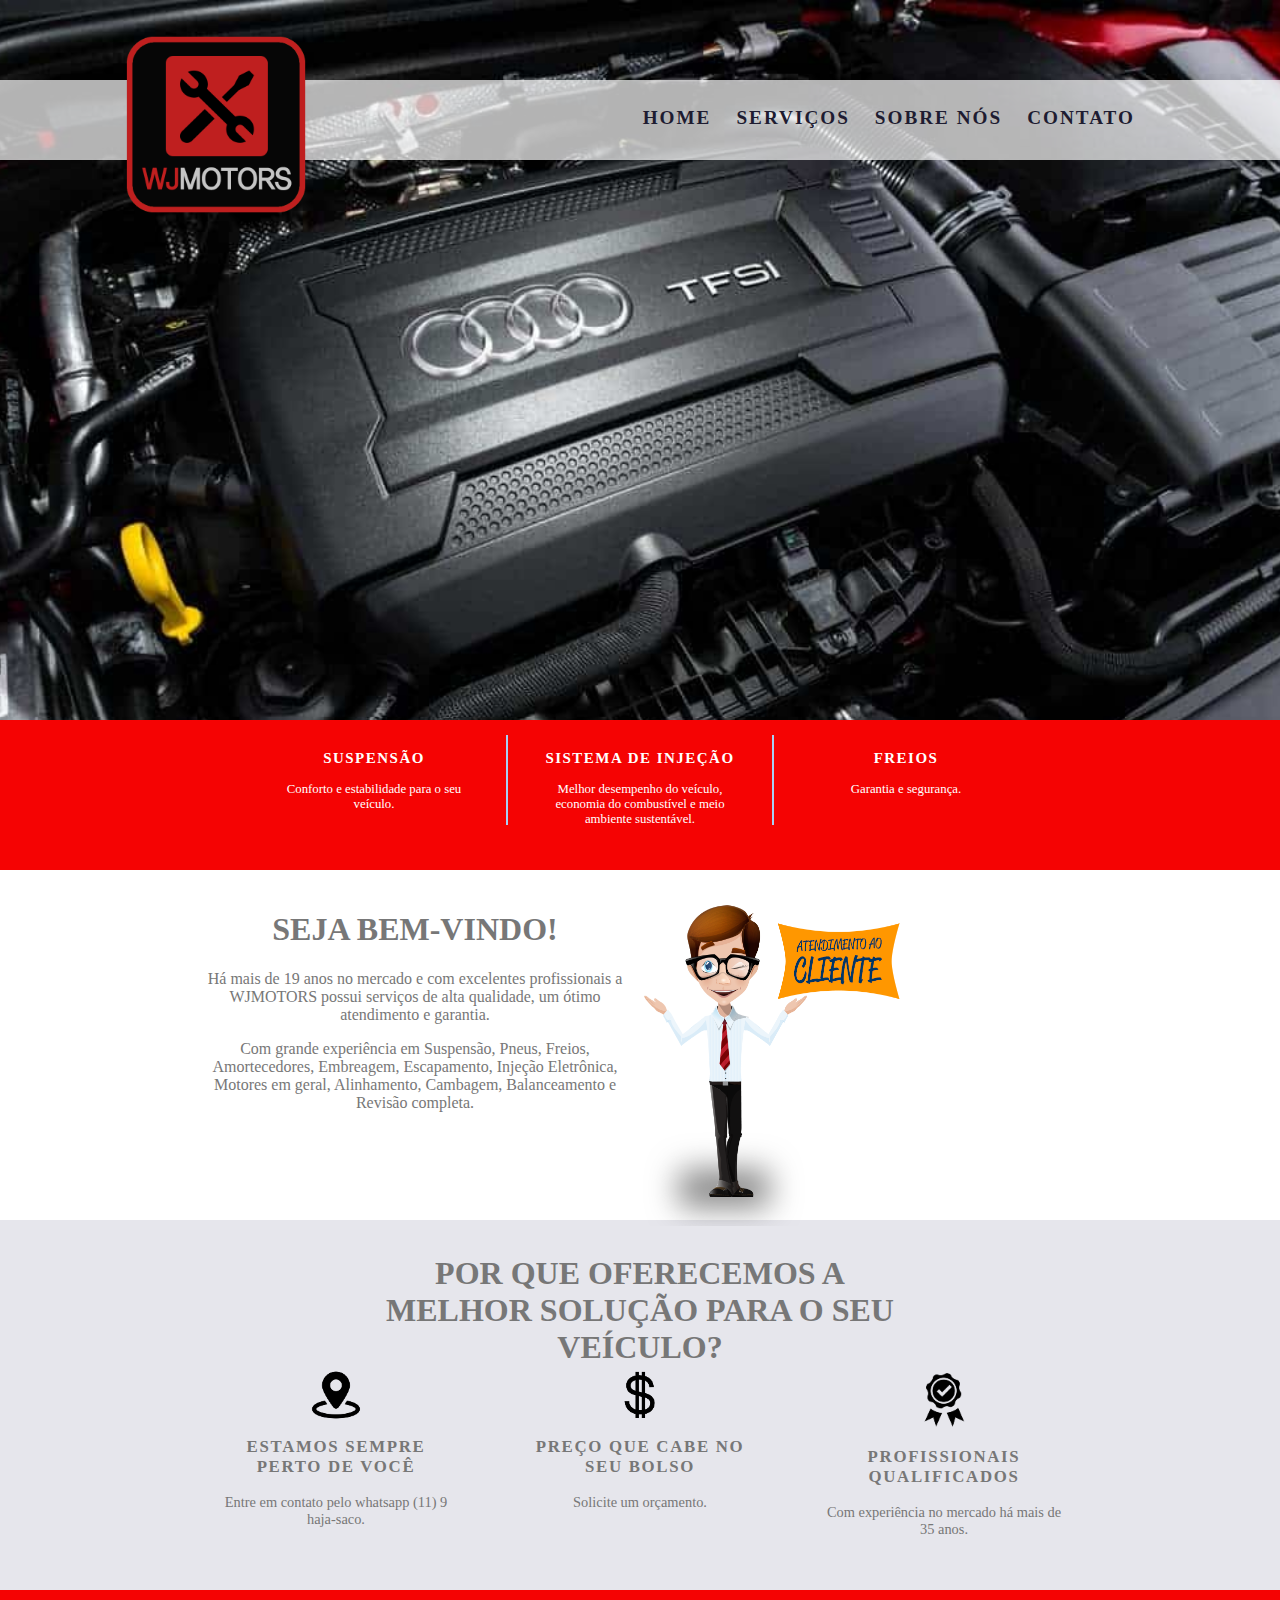
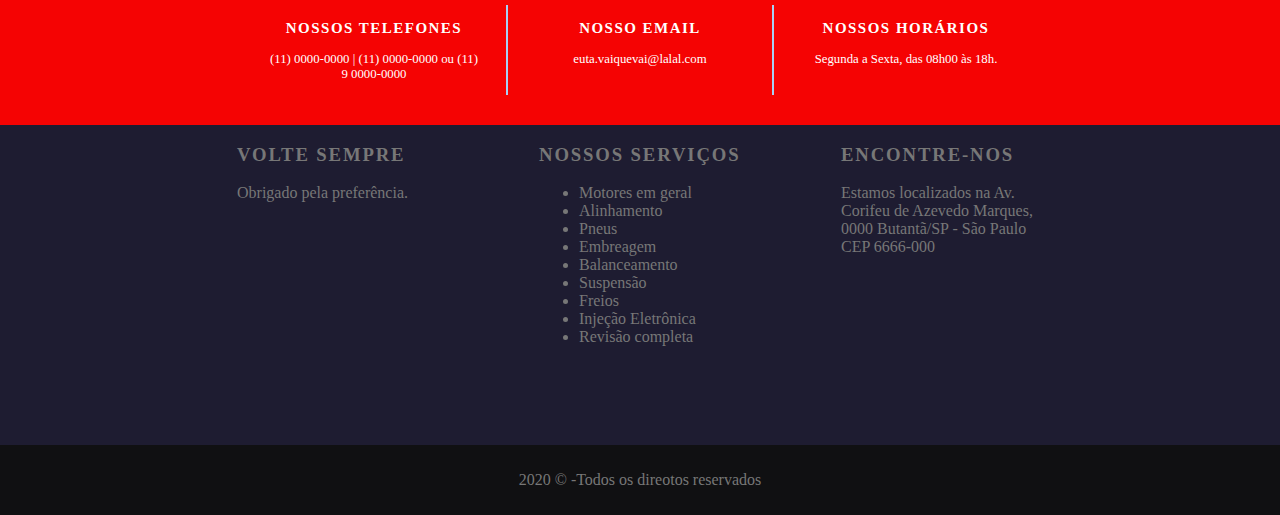
<file: index.html>
<!DOCTYPE >
<html>
	<head>
		<title>WJ | Centro Automotivo</title>
		<meta charset="utf-8">
		<link rel="stylesheet" type="text/css" href="css/estilo.css">
		<script src = "js/html5shiv.js"> </script> 

	</head>
	<body>
		<div id="container">	<!--inicio do container -->
			<header> <!--inicio do header -->
				<div class="fundo">  <!--inicio do fundo -->

					<section class="detalhe">  </section>

					<section id="logo"> <!--inicio do logo -->
						<span> 
						<a href="index.html"> <img src="imagens/logo2.png" width="192" height="189"></a>
						</span>
					</section> <!--fim do logo-->

					<nav><!--inicio da nav-->
						<ul>
							<li><a href="index.html">Home</a></li>
							<li><a href="sevicos.html">serviços</a></li>
							<li><a href="sobre-nos.html">sobre nós</a></li>
							<li><a href="contato.html">Contato</a></li>
						</ul>
					</nav><!--fim da nav-->
				</div><!--fim do fundo -->
			</header> <!--fim do header --> 
				
				<section id="observacao"> <!--inicio da observacao -->

					<article class="conteudo1">
						<h3>SUSPENSÃO</h3>
						<p>Conforto e estabilidade
							para o seu veículo.</p>
					</article>

					<article class="conteudo1">
						<h3>SISTEMA DE INJEÇÃO</h3>
						<p>Melhor desempenho do veículo, economia do combustível e meio ambiente sustentável.</p>
					</article>

					<article class="conteudo1 bordanao">
						<h3>FREIOS</h3>
						<p>Garantia e segurança.</p>
					</article>

				</section> <!--fim da observacao --> 	

				<section id="bemvindo"> <!--inicio do bemvindo -->
					<article class="bemvindo">
						<h1>SEJA BEM-VINDO!</h1>
						<p>	Há mais de 19 anos no mercado e com excelentes 			profissionais a
							WJMOTORS possui serviços de alta qualidade, um ótimo
							atendimento e garantia.</p>
						<p>	Com grande experiência em Suspensão, Pneus, Freios, 	Amortecedores, 
							Embreagem, Escapamento, Injeção Eletrônica, Motores em geral, Alinhamento, 
							Cambagem, Balanceamento e Revisão completa.</p>
					</article>

					<article class="atendimento">
						<a href="contato.html">
							<img src="imagens/atend.png" width="268" height="336">
						</a>
					</article>
				</section><!--fim do bemvindo --> 

				<section id="oferecemos"> <!--inicio do oferecemos -->
					<h1 class="ajunte">POR QUE OFERECEMOS A MELHOR SOLUÇÃO PARA O SEU VEÍCULO?</h1>
				</section> <!--fim do oferecemos --> 

				<section id="observacao2"> <!--inicio da observacao2 -->

					<article class="conteudo2">
						<img src="imagens/pointer.png" width="50" height="50">
						<h3>ESTAMOS SEMPRE PERTO DE VOCÊ</h3>
						<p>Entre em contato pelo whatsapp (11) 9 haja-saco.</p>
					</article>

					<article class="conteudo2">
						<img src="imagens/cifrao.png" width="50" height="50">
						<h3>PREÇO QUE CABE NO SEU BOLSO</h3>
						<p>Solicite um orçamento.</p>
					</article>

					<article class="conteudo2">
						<img src="imagens/certificado.png" width="60" height="60">
						<h3>PROFISSIONAIS QUALIFICADOS</h3>
						<p>Com experiência no mercado há mais de 35 anos.</p>
					</article>
				</section> <!--fim da observacao2 --> 

				<section id="observacao3"> <!--inicio da observacao3-->

					<article class="conteudo3">
						<h3>NOSSOS TELEFONES</h3>
						<p>(11) 0000-0000 | (11) 0000-0000 ou (11) 9 0000-0000</p>
					</article>

					<article class="conteudo3">
						<h3>NOSSO EMAIL</h3>
						<p>euta.vaiquevai@lalal.com</p>
					</article>

					<article class="conteudo3 bordanao">
						<h3>NOSSOS HORÁRIOS</h3>
						<p>Segunda a Sexta, das 08h00 às 18h.</p>
					</article>
				</section> <!--fim da observacao3 --> 

				<section id="volte"> <!--inicio da volte-->
					<article class="item">
						<h3>VOLTE SEMPRE</h3>
						<p>Obrigado pela preferência.</p>
					</article>

					<article class="item">
						<h3>NOSSOS SERVIÇOS</h3>
						<ul>
							<li>Motores em geral</li>
							<li>Alinhamento</li>
							<li>Pneus</li>
							<li>Embreagem</li>
							<li>Balanceamento</li>
							<li>Suspensão</li>
							<li>Freios</li>
							<li>Injeção Eletrônica</li>
							<li>Revisão completa</li>
						</ul>
					</article>

					<article class="item">
						<h3>ENCONTRE-NOS</h3>
						<p>Estamos localizados na
						Av. Corifeu de Azevedo Marques, 0000 Butantã/SP - São Paulo CEP 6666-000</p>
					</article>
				</section><!--fim da volte --> 

				<footer>
				<p>
					2020 &copy -Todos os direotos reservados
				</p>
				</footer>		
			
		</div> <!--fim do container-->

	</body>
</html>
</file>
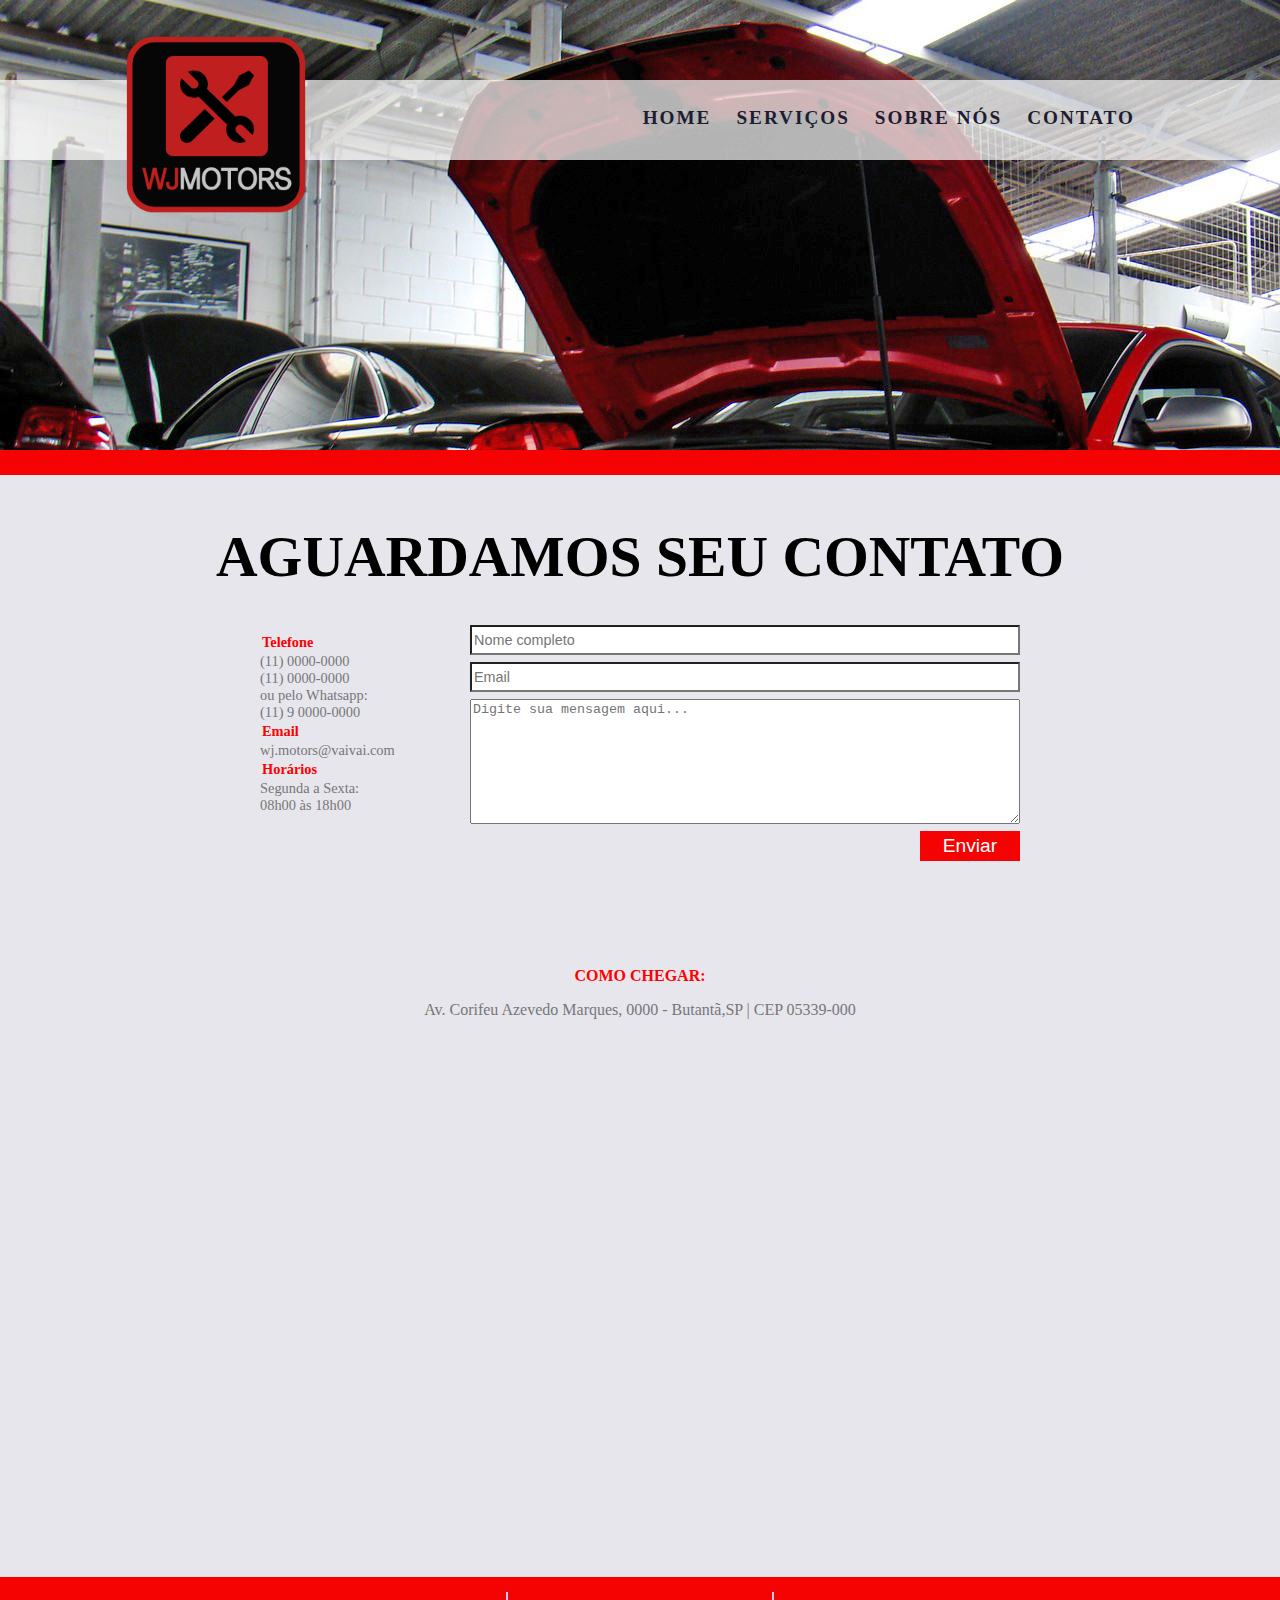
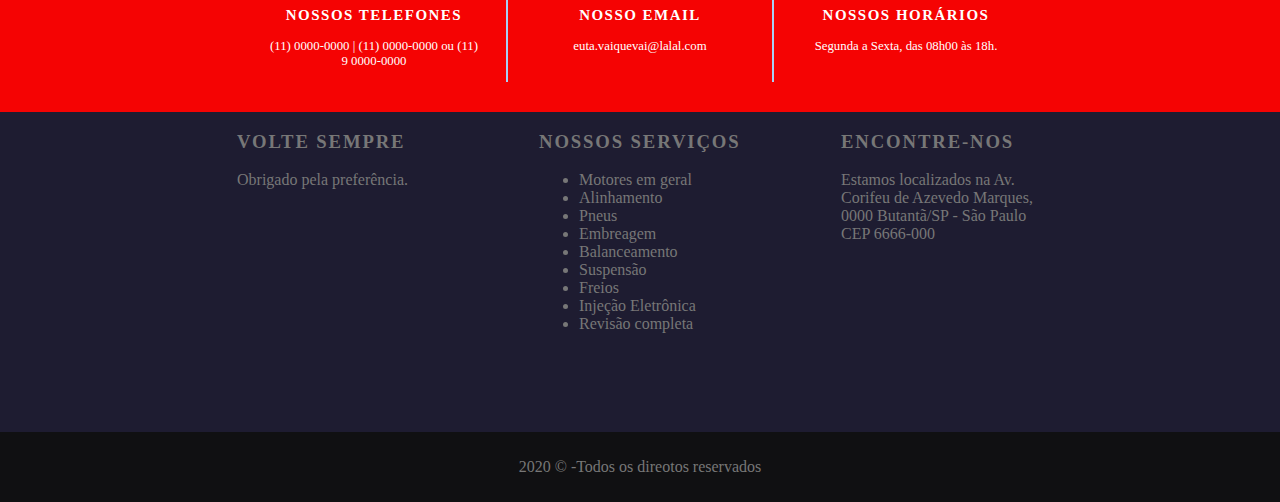
<file: contato.html>
<!DOCTYPE >
<html>
	<head>
		<title>WJ | Centro Automotivo</title>
		<meta charset="utf-8">
		<link rel="stylesheet" type="text/css" href="css/estilo.css">
		<script src = "js/html5shiv.js"> </script>
		
	</head>
	<body>
		<div id="container">	<!--inicio do container -->
			<header> <!--inicio do header -->
				<div class="fundo4">  <!--inicio do fundo -->

					<section class="detalhe">  </section>

					<section id="logo"> <!--inicio do logo -->
						<span> 
						<a href="index.html"> <img src="imagens/logo2.png" width="192" height="189"></a>
						</span>
					</section> <!--fim do logo-->

					<nav><!--inicio da nav-->
						<ul>
							<li><a href="index.html">Home</a></li>
							<li><a href="sevicos.html">serviços</a></li>
							<li><a href="sobre-nos.html">sobre nós</a></li>
							<li><a href="contato.html">Contato</a></li>
						</ul>
					</nav><!--fim da nav-->
				</div><!--fim do fundo -->
			</header> <!--fim do header --> 
				
				<section id="faixared"> <!--inicio da observacao -->
				</section> <!--fim da observacao --> 


				<article>
						<div class="aguardamos">
							<h1>AGUARDAMOS SEU CONTATO</h1>
						</div>
					</article>

				<section id="contato"> <!--inicio do contato -->

					
					<article class="telefone">

						<div>
							<p>	<h4>Telefone</h4>
								(11) 0000-0000<br>
								(11) 0000-0000<br>
								ou pelo Whatsapp:<br>
								(11) 9 0000-0000
								<h4>Email</h4>
								wj.motors@vaivai.com
								<h4>Horários</h4>
								Segunda a Sexta:<br>
								08h00 às 18h00
							</p>
						</div>
					</article>		

					<article class="formulario">
					    <form>
							<div>
								<label for="nome"></label>
								<input class="campo" type="text" name="nome" id="nome" required placeholder="Nome completo">
							</div>
							<div>	
								<label for="email"></label>
								<input class="campo" type="email" name="email" id="email" required placeholder="Email">
							</div>
							<div>
								<label for="mensagem"></label>
								<textarea name="mensagem" id="mensagem" required placeholder="Digite sua mensagem aqui..."></textarea>
							</div>
							<div>
						    <input class="botao" type="submit" name="" value="Enviar">
						    </div>
					    </form>
					</article>

				</section> <!--fim do contato --> 

				<section id="mapa"><!--inicio do mapa-->

					<article>
						<h4>COMO CHEGAR:</h4>
						<p>Av. Corifeu Azevedo Marques, 0000 - Butantã,SP |  CEP 05339-000</p>

						<iframe src="https://www.google.com/maps/embed?pb=!1m18!1m12!1m3!1d3657.0557155157608!2d-46.745900285564055!3d-23.566442367663864!2m3!1f0!2f0!3f0!3m2!1i1024!2i768!4f13.1!3m3!1m2!1s0x94ce5612671d1e03%3A0x3223b2456e7582d0!2sAv.%20Corifeu%20de%20Azevedo%20Marques%2C%20S%C3%A3o%20Paulo%20-%20SP!5e0!3m2!1spt-BR!2sbr!4v1590067510640!5m2!1spt-BR!2sbr" width="900" height="450" frameborder="0" style="border:0;" allowfullscreen="" aria-hidden="false" tabindex="0">
						</iframe>

					</article>
					
				</section> <!--fim do contato --> 
			

				<section id="observacao3"> <!--inicio da observacao3-->

					<article class="conteudo3">
						<h3>NOSSOS TELEFONES</h3>
						<p>(11) 0000-0000 | (11) 0000-0000 ou (11) 9 0000-0000</p>
					</article>

					<article class="conteudo3">
						<h3>NOSSO EMAIL</h3>
						<p>euta.vaiquevai@lalal.com</p>
					</article>

					<article class="conteudo3 bordanao">
						<h3>NOSSOS HORÁRIOS</h3>
						<p>Segunda a Sexta, das 08h00 às 18h.</p>
					</article>
				</section> <!--fim da observacao3 --> 

				<section id="volte"> <!--inicio da volte-->
					<article class="item">
						<h3>VOLTE SEMPRE</h3>
						<p>Obrigado pela preferência.</p>
					</article>

					<article class="item">
						<h3>NOSSOS SERVIÇOS</h3>
						<ul>
							<li>Motores em geral</li>
							<li>Alinhamento</li>
							<li>Pneus</li>
							<li>Embreagem</li>
							<li>Balanceamento</li>
							<li>Suspensão</li>
							<li>Freios</li>
							<li>Injeção Eletrônica</li>
							<li>Revisão completa</li>
						</ul>
					</article>

					<article class="item">
						<h3>ENCONTRE-NOS</h3>
						<p>Estamos localizados na
						Av. Corifeu de Azevedo Marques, 0000 Butantã/SP - São Paulo CEP 6666-000</p>
					</article>
				</section><!--fim da volte --> 

				<footer>
				<p>
					2020 &copy -Todos os direotos reservados
				</p>
				</footer>		
			
		</div> <!--fim do container-->

	</body>
</html>
</file>
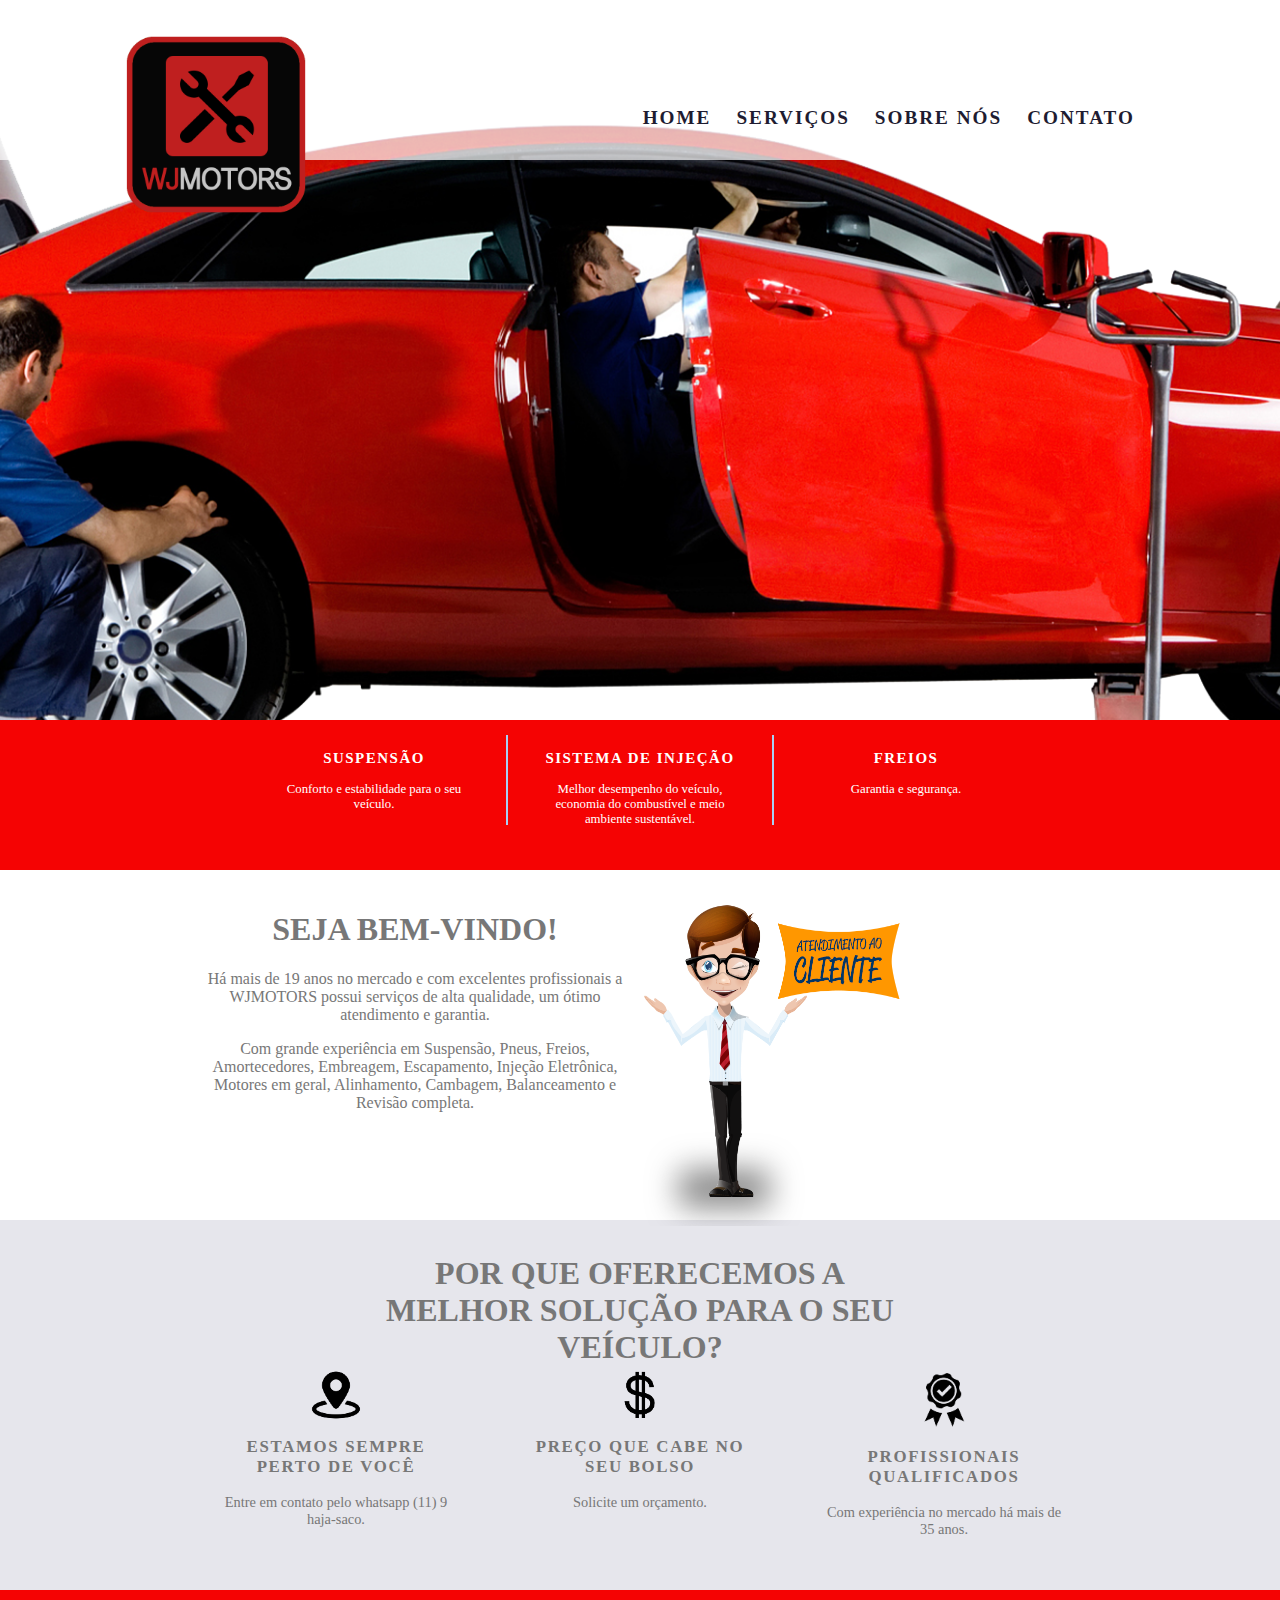
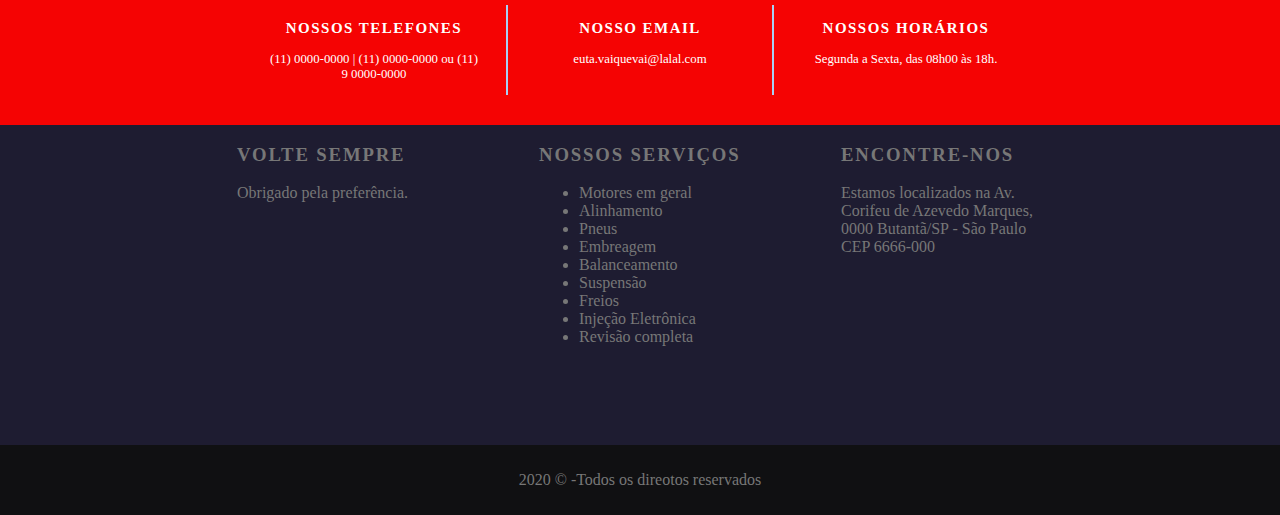
<file: sevicos.html>
<!DOCTYPE >
<html>
	<head>
		<title>WJ | Seviços</title>
		<meta charset="utf-8">
		<link rel="stylesheet" type="text/css" href="css/estilo.css">
		<script src = "js/html5shiv.js"> </script> 

	</head>
	<body>
		<div id="container">	<!--inicio do container -->
			<header> <!--inicio do header -->
				<div class="fundo3">  <!--inicio do fundo -->

					<section class="detalhe">  </section>

					<section id="logo"> <!--inicio do logo -->
						<span> 
						<a href="index.html"> <img src="imagens/logo2.png" width="192" height="189"></a>
						</span>
					</section> <!--fim do logo-->

					<nav><!--inicio da nav-->
						<ul>
							<li><a href="index.html">Home</a></li>
							<li><a href="sevicos.html">serviços</a></li>
							<li><a href="sobre-nos.html">sobre nós</a></li>
							<li><a href="contato.html">Contato</a></li>
						</ul>
					</nav><!--fim da nav-->
				</div><!--fim do fundo -->
			</header> <!--fim do header --> 
				
				<section id="observacao"> <!--inicio da observacao -->

					<article class="conteudo1">
						<h3>SUSPENSÃO</h3>
						<p>Conforto e estabilidade
							para o seu veículo.</p>
					</article>

					<article class="conteudo1">
						<h3>SISTEMA DE INJEÇÃO</h3>
						<p>Melhor desempenho do veículo, economia do combustível e meio ambiente sustentável.</p>
					</article>

					<article class="conteudo1 bordanao">
						<h3>FREIOS</h3>
						<p>Garantia e segurança.</p>
					</article>

				</section> <!--fim da observacao --> 	

				<section id="bemvindo"> <!--inicio do bemvindo -->
					<article class="bemvindo">
						<h1>SEJA BEM-VINDO!</h1>
						<p>	Há mais de 19 anos no mercado e com excelentes profissionais a
							WJMOTORS possui serviços de alta qualidade, um ótimo
							atendimento e garantia.</p>
						<p>	Com grande experiência em Suspensão, Pneus, Freios, Amortecedores, 
							Embreagem, Escapamento, Injeção Eletrônica, Motores em geral, Alinhamento, 
							Cambagem, Balanceamento e Revisão completa.</p>
					</article>

					<article class="atendimento">
						<a href="contato.html">
							<img src="imagens/atend.png" width="268" height="336">
						</a>
					</article>
				</section><!--fim do bemvindo --> 

				<section id="oferecemos"> <!--inicio do oferecemos -->
					<h1 class="ajunte">POR QUE OFERECEMOS A MELHOR SOLUÇÃO PARA O SEU VEÍCULO?</h1>
				</section> <!--fim do oferecemos --> 

				<section id="observacao2"> <!--inicio da observacao2 -->

					<article class="conteudo2">
						<img src="imagens/pointer.png" width="50" height="50">
						<h3>ESTAMOS SEMPRE PERTO DE VOCÊ</h3>
						<p>Entre em contato pelo whatsapp (11) 9 haja-saco.</p>
					</article>

					<article class="conteudo2">
						<img src="imagens/cifrao.png" width="50" height="50">
						<h3>PREÇO QUE CABE NO SEU BOLSO</h3>
						<p>Solicite um orçamento.</p>
					</article>

					<article class="conteudo2">
						<img src="imagens/certificado.png" width="60" height="60">
						<h3>PROFISSIONAIS QUALIFICADOS</h3>
						<p>Com experiência no mercado há mais de 35 anos.</p>
					</article>
				</section> <!--fim da observacao2 --> 

				<section id="observacao3"> <!--inicio da observacao3-->

					<article class="conteudo3">
						<h3>NOSSOS TELEFONES</h3>
						<p>(11) 0000-0000 | (11) 0000-0000 ou (11) 9 0000-0000</p>
					</article>

					<article class="conteudo3">
						<h3>NOSSO EMAIL</h3>
						<p>euta.vaiquevai@lalal.com</p>
					</article>

					<article class="conteudo3 bordanao">
						<h3>NOSSOS HORÁRIOS</h3>
						<p>Segunda a Sexta, das 08h00 às 18h.</p>
					</article>
				</section> <!--fim da observacao3 --> 

				<section id="volte"> <!--inicio da volte-->
					<article class="item">
						<h3>VOLTE SEMPRE</h3>
						<p>Obrigado pela preferência.</p>
					</article>

					<article class="item">
						<h3>NOSSOS SERVIÇOS</h3>
						<ul>
							<li>Motores em geral</li>
							<li>Alinhamento</li>
							<li>Pneus</li>
							<li>Embreagem</li>
							<li>Balanceamento</li>
							<li>Suspensão</li>
							<li>Freios</li>
							<li>Injeção Eletrônica</li>
							<li>Revisão completa</li>
						</ul>
					</article>

					<article class="item">
						<h3>ENCONTRE-NOS</h3>
						<p>Estamos localizados na
						Av. Corifeu de Azevedo Marques, 0000 Butantã/SP - São Paulo CEP 6666-000</p>
					</article>
				</section><!--fim da volte --> 

				<footer>
				<p>
					2020 &copy -Todos os direotos reservados
				</p>
				</footer>		
			
		</div> <!--fim do container-->

	</body>
</html>
</file>
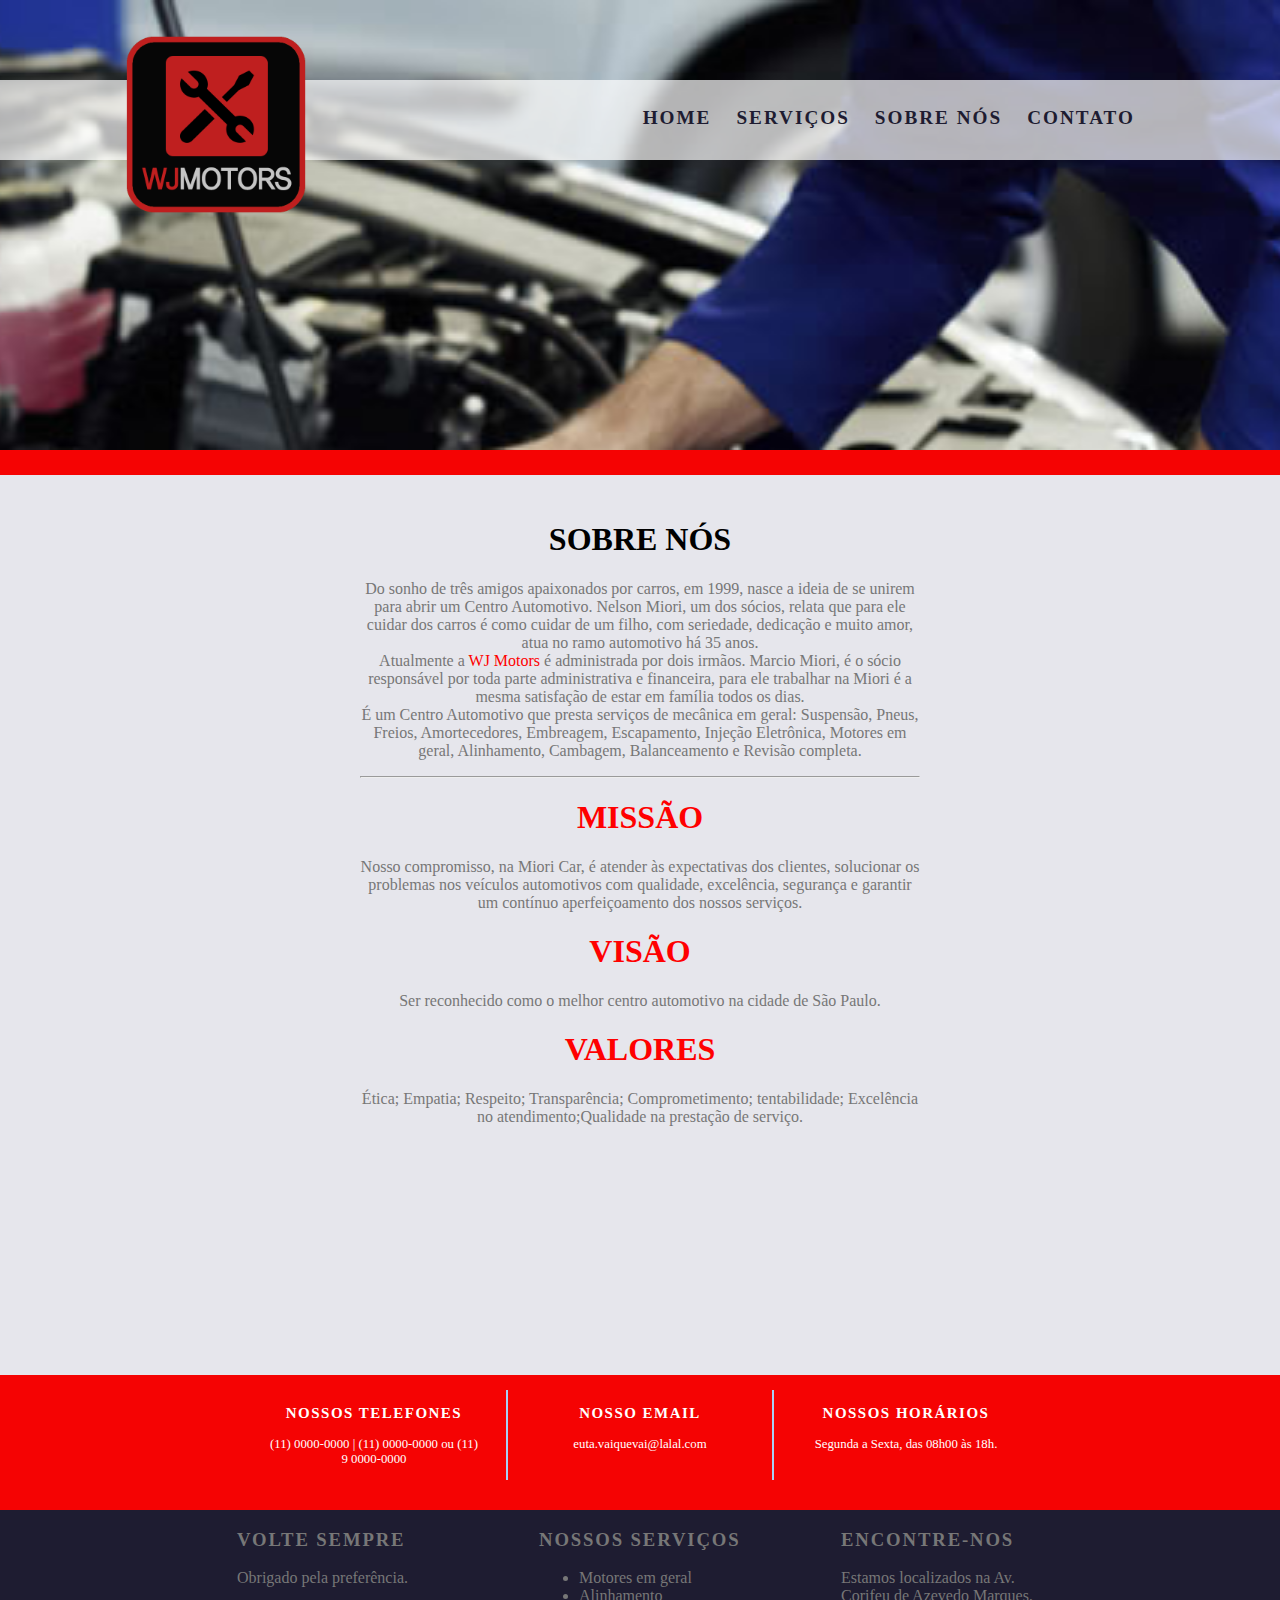
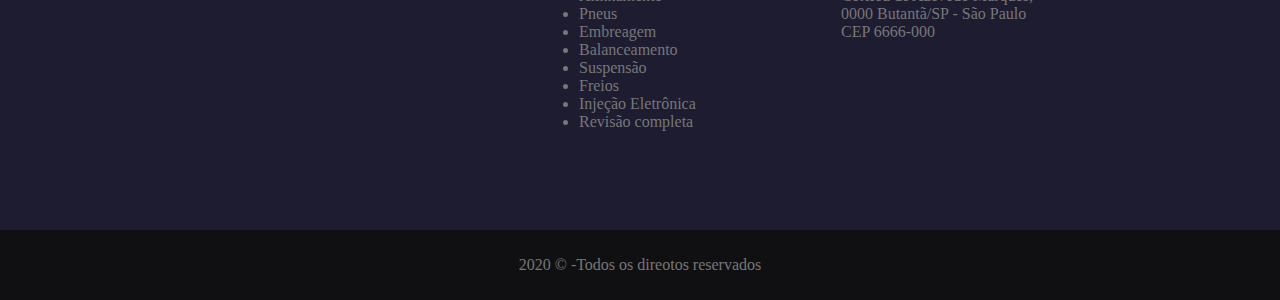
<file: sobre-nos.html>
<!DOCTYPE >
<html>
	<head>
		<title>WJ | Sobre nós</title>
		<meta charset="utf-8">
		<link rel="stylesheet" type="text/css" href="css/estilo.css">
		<script src = "js/html5shiv.js"> </script> 

	</head>
	<body>
		<div id="container">	<!--inicio do container -->
			<header> <!--inicio do header -->
				<div class="fundo2">  <!--inicio do fundo -->

					<section class="detalhe">  </section>

					<section id="logo"> <!--inicio do logo -->
						<span> 
						<a href="index.html"> <img src="imagens/logo2.png" width="192" height="189"></a>
						</span>
					</section> <!--fim do logo-->

					<nav><!--inicio da nav-->
						<ul>
							<li><a href="index.html">Home</a></li>
							<li><a href="sevicos.html">serviços</a></li>
							<li><a href="sobre-nos.html">sobre nós</a></li>
							<li><a href="contato.html">Contato</a></li>
						</ul>
					</nav><!--fim da nav-->
				</div><!--fim do fundo -->
			</header> <!--fim do header --> 

			<!----------------------------------------------------------------------------------->		<section id="faixared"> <!--inicio da observacao -->
					
				</section> <!--fim da observacao --> 	
	
				
				<section id="bk"> <!--inicio do oferecemos -->
					<article id="sobre-nos">
					<h1 class="sobre-nos">SOBRE NÓS</h1>

					<p> Do sonho de três amigos apaixonados por carros, em 1999, 	 nasce a ideia de se 	unirem para abrir um Centro 		Automotivo. Nelson Miori, um dos sócios, relata 	que 	para ele cuidar dos carros é como cuidar de um filho, 		com seriedade, 		dedicação e muito amor, atua no ramo 	 automotivo há 35 anos.
						<br>
						Atualmente a <span class="corfrescura">WJ Motors </span>é administrada por dois irmãos. Marcio Miori, é o sócio responsável por toda parte administrativa e financeira, para ele trabalhar na Miori é a mesma satisfação de estar em família todos os dias.
						<br>
						É um Centro Automotivo que presta serviços de mecânica em geral: Suspensão, Pneus, Freios, Amortecedores, Embreagem, Escapamento, Injeção Eletrônica, Motores em geral, Alinhamento, Cambagem, Balanceamento e Revisão completa.
						</p>
						<span></span><hr>

						<h1 class="corfrescura">MISSÃO</h1>

						<p>Nosso compromisso, na Miori Car, é atender às expectativas dos clientes, solucionar os problemas nos veículos automotivos com qualidade, excelência, segurança e garantir um contínuo aperfeiçoamento dos nossos serviços.
						</p>

						<h1 class="corfrescura">VISÃO</h1>

						<p>Ser reconhecido como o melhor centro automotivo na cidade de São Paulo.</p>

						<h1 class="corfrescura">VALORES</h1>

						<p>Ética; Empatia; Respeito; Transparência; Comprometimento; tentabilidade; Excelência no atendimento;Qualidade na prestação de serviço.
						</p>
					</article>

				</section> <!--fim do oferecemos --> 




			<!----------------------------------------------------------------------------------->

				<section id="observacao3"> <!--inicio da observacao3-->

					<article class="conteudo3">
						<h3>NOSSOS TELEFONES</h3>
						<p>(11) 0000-0000 | (11) 0000-0000 ou (11) 9 0000-0000</p>
					</article>

					<article class="conteudo3">
						<h3>NOSSO EMAIL</h3>
						<p>euta.vaiquevai@lalal.com</p>
					</article>

					<article class="conteudo3 bordanao">
						<h3>NOSSOS HORÁRIOS</h3>
						<p>Segunda a Sexta, das 08h00 às 18h.</p>
					</article>
				</section> <!--fim da observacao3 --> 

				<section id="volte"> <!--inicio da volte-->
					<article class="item">
						<h3>VOLTE SEMPRE</h3>
						<p>Obrigado pela preferência.</p>
					</article>

					<article class="item">
						<h3>NOSSOS SERVIÇOS</h3>
						<ul>
							<li>Motores em geral</li>
							<li>Alinhamento</li>
							<li>Pneus</li>
							<li>Embreagem</li>
							<li>Balanceamento</li>
							<li>Suspensão</li>
							<li>Freios</li>
							<li>Injeção Eletrônica</li>
							<li>Revisão completa</li>
						</ul>
					</article>
					
					<article class="item">
						<h3>ENCONTRE-NOS</h3>
						<p>Estamos localizados na
						Av. Corifeu de Azevedo Marques, 0000 Butantã/SP - São Paulo CEP 6666-000</p>
					</article>
				</section><!--fim da volte --> 

				<footer>
				<p>
					2020 &copy -Todos os direotos reservados
				</p>
				</footer>		
			
		</div> <!--fim do container-->

	</body>
</html>
</file>
<file: css/estilo.css>
body, html{
	font-family: "Lucida Grande", "Lucida Sans Unicode", Arial sans-serif;
	color: #777;
	margin: 0;
}

#container{
	width: 100%;
	min-width: 1160px;
}

/*-------------------------logo---------------------------------*/

.detalhe{
	background-color: #fff; 
	width: 100%;
	height: 50px;
	position: absolute;
	padding-top: 30px;
	top: 80px;
	opacity: 0.7;
}

#logo {
	position: absolute;
	top: 30px;
	margin-left: 120px;
	float: left;
		
}
a:link, a:active, a:visited{
	color: #1E1C31;
	text-decoration: none;
}
a:hover{
	color: #227115;	
}

nav ul {
	position: absolute;
	right:  120px;
	top: 91px;
	list-style: none;
	float: right;
}

Nav li{ 
	float: left;
}

nav ul li a:link{ 
	display: block;
	margin-right: 25px;
	letter-spacing: 2px;
	font-weight: bold;
	font-size: 1.2em;
	text-transform: uppercase;
	float: left;
}

nav ul li a:hover{
	color: #F50303;	
}

/*-------------------------fundo---------------------------------*/

.fundo{
	background-image: url('../imagens/audi-motor.jpg');
	position: relative;
	height: 80%;
	background-repeat: no-repeat;
	background-size: cover; 
	background-position: center;
	background-attachment: fixed;
}

/*----------------------------------------------------------*/

#observacao{
	margin-top: 0px;
	height: 150px;
	color: #fff;
	background-color: #F50303;
	display: flex;
	justify-content: center;	
}

.conteudo1{  
	width: 210px;
	height: 90px;
	padding: 0px 27px;
	margin-top: 15px;
	text-align: justify;
	text-align: center;
	font-size: 0.8em;
	border-right: 2px solid #A9D0F5;
}

.bordanao{
	border-right: none;
}

article h3{
	letter-spacing: 0.1em;
}
/*----------------------------------------------------------*/

#bemvindo{/*border: 1px solid #000;*/
	background: #fff;
	height: 350px;
	width: 100%;
	margin-top: 0px;
	display: flex;
	justify-content: center;
}

.bemvindo{/*border: 1px solid #000;*/
	position: relative;
	height: 350px;
	width: 450px;
	padding-top: 20px;
	text-align: justify;
	text-align: center;
	float: left;
}

.atendimento{/*border: 1px solid #000;*/
	position: relative;
	height: 350px;
	width: 450px;
	padding-top: 20px;
	float: right;
}

/*----------------------------------------------------------*/

#oferecemos{
	background: #E6E6EC;
	width: 100%;
	height: 80px;
	margin-top: 0px;
	padding-top: 35px;
	padding-bottom: 15px;
}
.ajunte{
	width: 533px;
	margin-bottom: 0;
	margin: 0 auto;
	text-align: justify;
	text-align: center;
}
/*---------------------------------------------------------*/

#observacao2{
	height: 240px;
	color: #777;
	margin-top: 0;
	background-color: #E6E6EC;
	display: flex;
	justify-content: center;
}	

.conteudo2{  
	width: 250px;
	height: 90px;
	padding: 0px 27px;
	margin-top: 20px;
	text-align: justify;
	text-align: center;
	font-size: 0.9em;
}

/*--------------------------------------------------*/

#observacao3{
	height: 135px;
	color: #fff;
	background-color: #F50303;
	display: flex;
	justify-content: center;
}

.conteudo3{
	width: 210px;
	height: 90px;
	padding: 0px 27px;
	margin-top: 15px;
	text-align: justify;
	text-align: center;
	font-size: 0.8em;
	border-right: 2px solid #A9D0F5;
}
.bordanao{
	border-right: none;
}
/*---------------------------------------------------*/
#volte{
	background: #1E1C31;
	display: flex;
	justify-content: center;
	padding:  0 20px;
}

.item{
	height: 320px;
	width: 202px;
	padding:  0 50px;
}
/*--------------------------sobre nós--------------------------------*/
.fundo2{
	background-image:  url('../imagens/cabecalho-macafica.jpg') ;
	position: relative;
	height: 50%;
	background-repeat: no-repeat;
	background-size: cover; 
	background-position: center;
	background-attachment: fixed;

}
#bk{
	background: #e6e6ec;
	height: 900px;
	width: 100%;
}
#sobre-nos{
	width: 560px;
	margin: 0 auto;
	padding-top: 25px;
	padding-bottom: 40px;
	margin-bottom: -15px;	
	text-align: center;
}

.sobre-nos{
	color: #000;
}
.corfrescura{
	color: red;
}

/*--------------------------serviços--------------------------------*/

.fundo3{
	background-image:  url('../imagens/cabecalho-macafica2.png') ;
	position: relative;
	height: 80%;
	background-repeat: no-repeat;
	background-size: cover; 
	background-position: center;
	background-attachment: fixed;
}

/*--------------------------Sobre nós--------------------------------*/


.fundo4{
	background-image:  url('../imagens/teste.jpg') ;
	position: relative;
	height: 50%;
	background-repeat: no-repeat;
	background-size: cover; 
	background-position: bottom left;
	background-attachment: fixed;
}
#faixared{
	height: 25px;
	background-color: #F50303;
}
/*--------------------------contato--------------------------------*/
#contato{
	background: #e6e6ec;
	height: 350px;
	width: 100%;
	padding-top:  10px;
	display: flex;
	justify-content: center;
}

.aguardamos{
	background: #e6e6ec;
	color: #000;
	height: 80px;
	width: 100%;
	padding-top:  10px;
	padding-bottom: 50px;
	text-align: center;
	font-size: 1.8em;
}

.telefone{
	height: 250px;
	width: 200px;
	margin-top: -5px;
	font-size: 0.9em;
	float: right;
}

h4{
	margin: 2px;
	color: red;
}

.formulario{
	height: 250px;
	width: 550px;
	margin-left: 10px;
	float: left;
}

input{
 	height: 30px;
 	width: 550px;
 	background: #fff;
 	margin-bottom: 7px;
 	font-size: 0.9em;
 	cursor: pointer;
}

input.campo{
	/*border: 1px solid #000;*/
}

input.botao{
	background: #f50303;
	color: white;
	width: 100px;
	height: 30px;
	margin-top: 7px;
	border: none;
	font-size: 1.2em;
	cursor: pointer;
	float: right;
}

textarea{
	height: 125px;
	width: 550px;
	display: block;
	cursor: pointer;
}

#mapa{
	background: #e6e6ec;
	height: 610px;
	width: 100%;
	text-align: center;
	margin-top: -10px;
}
/*--------------------------rodapé--------------------------------*/
footer{
	clear: both;
	background: #101012;
	padding: 10px 0 ;
	text-align: center;
}
</file>
